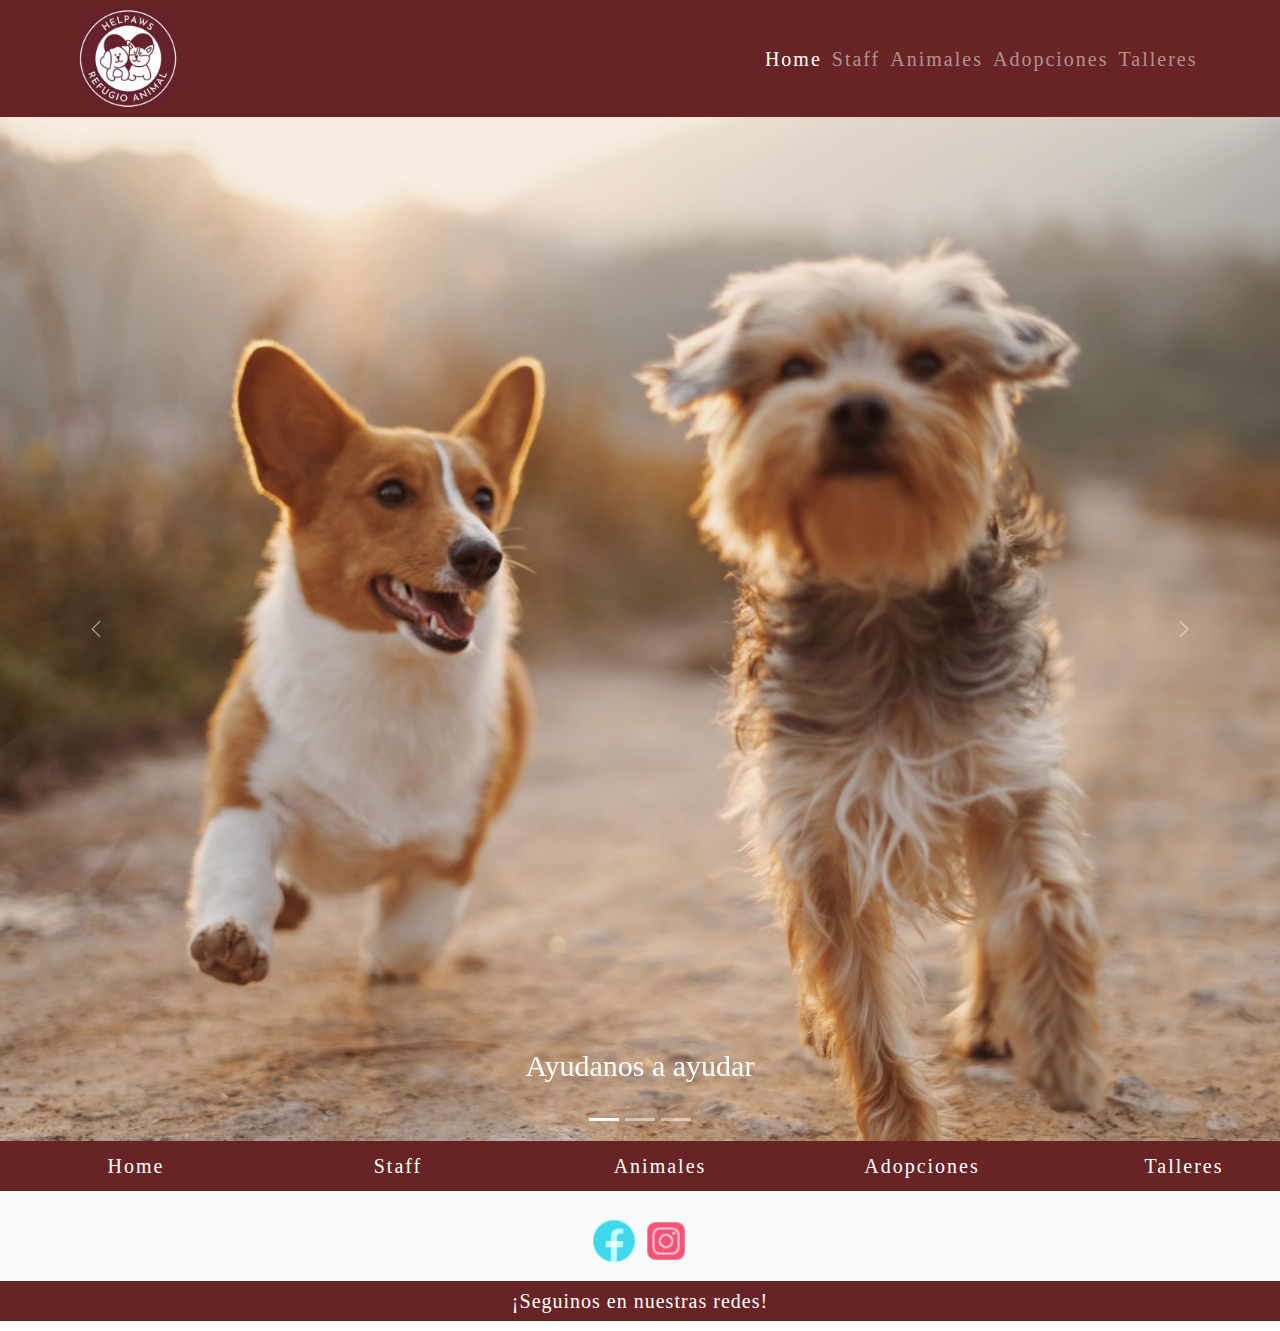
<file: mi_repositorio/Index.html>
<!DOCTYPE html>
<html lang="en">

<head>
    <meta charset="UTF-8">
    <meta http-equiv="X-UA-Compatible" content="IE=edge">
    <meta name="viewport" content="width=device-width, initial-scale=1.0">
    <link rel="preconnect" href="https://fonts.googleapis.com">
    <link rel="preconnect" href="https://fonts.gstatic.com" crossorigin>
    <link href="https://fonts.googleapis.com/css2?family=Montserrat+Alternates&display=swap" rel="stylesheet">
    <link rel="stylesheet" href="https://stackpath.bootstrapcdn.com/bootstrap/4.4.1/css/bootstrap.min.css">
    <script src="https://stackpath.bootstrapcdn.com/bootstrap/4.4.1/js/bootstrap.min.js"></script>
    <script src="https://code.jquery.com/jquery-3.4.1.slim.min.js"></script>
    <script src="https://cdn.jsdelivr.net/npm/popper.js@1.16.0/dist/umd/popper.min.js"></script>
    <link href="https://cdn.jsdelivr.net/npm/bootstrap@5.1.2/dist/css/bootstrap.min.css" rel="stylesheet">
    <script src="https://cdn.jsdelivr.net/npm/bootstrap@5.1.2/dist/js/bootstrap.bundle.min.js"></script>
    <link rel="stylesheet" href="bootstrap/js/bootstrap.bundle.min.js.map">
    <link rel="stylesheet" href="bootstrap/css/bootstrap-grid.min.css.map">
    <link rel="stylesheet" href="SCSS/prueba.scss">
    <link rel="stylesheet" href="SCSS/prueba.css">
    <meta name="keywords" content="REFUGIO, ANIMALES, PERROS, GATOS, RESCATE">
    <meta name="description" content="Helpaws es un refugio que ayuda y rescata todo tipo de animales para luego darlos en adopción">
    <title>Helpaws | Refugio Animal</title>
</head>

<body>

    <!-- Navigation -->
    <nav class="navbar navbar-expand-lg navbar-dark static-top backColor">
        <div class="container">
            <a class="navbar-brand" href="Index.html">
                <img class="nav__logo" src="img/logo.jpg" alt="logo">

            </a>
            <button class="navbar-toggler" type="button" data-bs-toggle="collapse" data-bs-target="#navbarSupportedContent" aria-controls="navbarSupportedContent" aria-expanded="false" aria-label="Toggle navigation">
                <span class="navbar-toggler-icon"></span>
            </button>
            <div class="collapse navbar-collapse" id="navbarSupportedContent">
                <ul class="navbar-nav ms-auto">
                    <li class="nav-item">
                        <a class="nav-link active nav__text" aria-current="page" href="Index.html">Home</a>
                    </li>
                    <li class="nav-item">
                        <a class="nav-link nav__text" href="Staff.html">Staff</a>
                    </li>
                    <li class="nav-item">
                        <a class="nav-link nav__text" href="Animales.html">Animales</a>
                    </li>
                    <li class="nav-item">
                        <a class="nav-link nav__text" href="Adopciones.html">Adopciones</a>
                    </li>
                    <li class="nav-item">
                        <a class="nav-link nav__text" href="Talleres.html">Talleres</a>
                    </li>
                </ul>
            </div>
        </div>
    </nav>
    <!-- Carousel -->

    <div id="demo" class="carousel slide" data-bs-ride="carousel">

        <!-- Indicators/dots -->
        <div class="carousel-indicators">
            <button type="button" data-bs-target="#demo" data-bs-slide-to="0" class="active"></button>
            <button type="button" data-bs-target="#demo" data-bs-slide-to="1"></button>
            <button type="button" data-bs-target="#demo" data-bs-slide-to="2"></button>
        </div>

        <!-- The slideshow/carousel -->
        <div class="carousel-inner">
            <div class="carousel-item active">
                <img src="img/pets3.jpg" alt="Dos cachorros jugando" class="d-block w-100">
                <div class="carousel-caption">
                    <h1 class="div__text__carousel">Ayudanos a ayudar</h1>

                </div>
            </div>
            <div class="carousel-item ">
                <img src="img/pets2.jpg " alt="Dos perros colores blanco y negro" class="d-block w-100 ">
                <div class="carousel-caption">
                    <p class="div__text__carousel__paragraph">Adoptá y cambiá la vida de un animal</p>
                </div>
            </div>
            <div class="carousel-item ">
                <img src="img/pets1.jpg " alt="Perros de distinas razas" class="d-block w-100 ">
                <div class="carousel-caption ">
                    <p class="div__text__carousel__paragraph">¡Hacelos parte de tu familia!</p>
                </div>
            </div>
        </div>

        <!-- Left and right controls/icons -->
        <button class="carousel-control-prev" type="button" data-bs-target="#demo" data-bs-slide="prev">
      <span class="carousel-control-prev-icon"></span>
    </button>
        <button class="carousel-control-next" type="button" data-bs-target="#demo" data-bs-slide="next">
      <span class="carousel-control-next-icon"></span>
    </button>
    </div>

    <footer class="bg-light text-center">
        <nav>
            <ul class="grid__siteMap">
                <li>
                    <a class="nav__text__sitemap" aria-current="page" href="Index.html">Home</a>
                </li>
                <li>
                    <a class="nav__text__sitemap" href="Staff.html">Staff</a>
                </li>
                <li>
                    <a class="nav__text__sitemap" href="Animales.html">Animales</a>
                </li>
                <li>
                    <a class="nav__text__sitemap" href="Adopciones.html">Adopciones</a>
                </li>
                <li>
                    <a class="nav__text__sitemap" href="Talleres.html">Talleres</a>
                </li>
            </ul>
        </nav>
        <!-- Grid container -->
        <div class="container p-4 pb-0 footer__container">
            <!----Social media -->
            <section class="mb-4">
                <a href=" "><img class="facebook-icon" src="img/facebook.png" alt="facebook"></a>

                <a href=" "><img class="instagram-icon" src="img/instagram.png" alt="instagram"></a>
            </section>
        </div>
        <p class="text-center p-3 footer__text">
            ¡Seguinos en nuestras redes!
        </p>
    </footer>
</body>

</html>
</file>
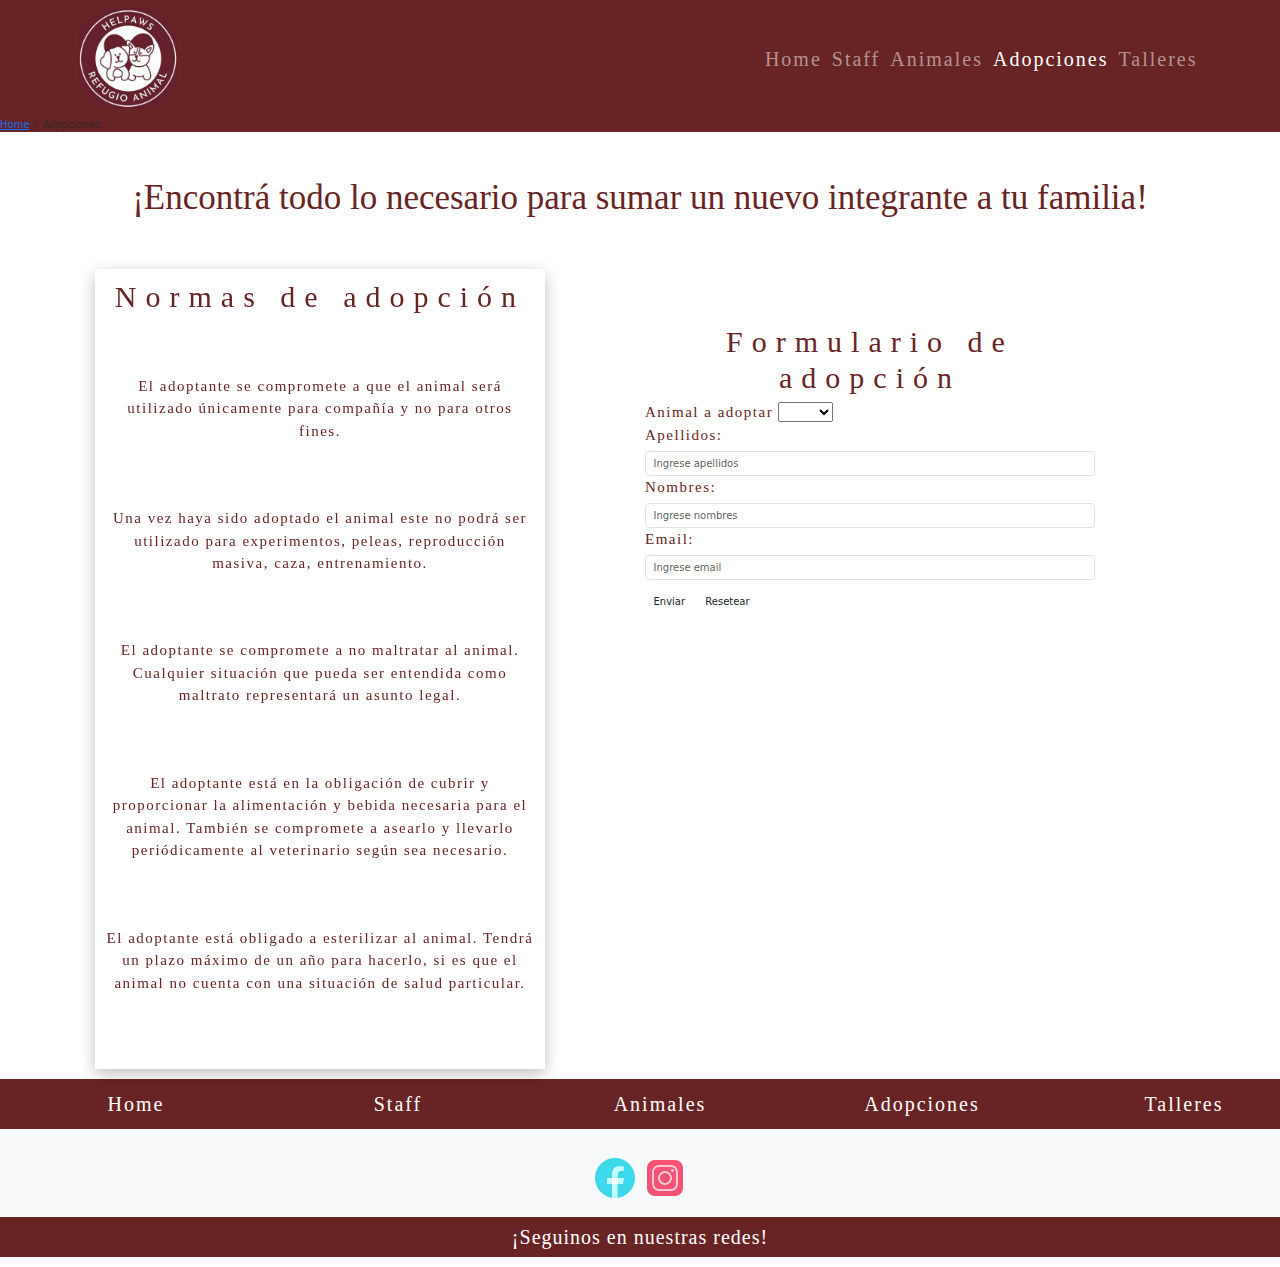
<file: mi_repositorio/Adopciones.html>
<!DOCTYPE html>
<html lang="en">

<head>
    <meta charset="UTF-8">
    <meta http-equiv="X-UA-Compatible" content="IE=edge">
    <meta name="viewport" content="width=device-width, initial-scale=1.0">
    <link rel="preconnect" href="https://fonts.googleapis.com">
    <link rel="preconnect" href="https://fonts.gstatic.com" crossorigin>
    <link href="https://fonts.googleapis.com/css2?family=Montserrat+Alternates&display=swap" rel="stylesheet">
    <link rel="stylesheet" href="https://stackpath.bootstrapcdn.com/bootstrap/4.4.1/css/bootstrap.min.css">
    <script src="https://stackpath.bootstrapcdn.com/bootstrap/4.4.1/js/bootstrap.min.js"></script>
    <script src="https://code.jquery.com/jquery-3.4.1.slim.min.js"></script>
    <script src="https://cdn.jsdelivr.net/npm/popper.js@1.16.0/dist/umd/popper.min.js"></script>
    <link href="https://cdn.jsdelivr.net/npm/bootstrap@5.1.2/dist/css/bootstrap.min.css" rel="stylesheet">
    <script src="https://cdn.jsdelivr.net/npm/bootstrap@5.1.2/dist/js/bootstrap.bundle.min.js"></script>
    <link rel="stylesheet" href="bootstrap/js/bootstrap.bundle.min.js.map">
    <link rel="stylesheet" href="bootstrap/css/bootstrap-grid.min.css.map">
    <link rel="stylesheet" href="SCSS/prueba.scss">
    <link rel="stylesheet" href="SCSS/prueba.css">
    <link rel="stylesheet" href="SCSS/gridsMobileFirst.scss">
    <link rel="stylesheet" href="SCSS/gridsMobileFirst.css">
    <meta name="keywords" content="ANIMALES, ADOPCIÓN, FORMULARIOS, NORMAS, CASTRACIÓN, ALIMENTACIÓN, HOGAR">
    <meta name="description" content="Todo los documentos e información necesaria para adoptar a alguno de nuestros animales de Helpaws">
    <title>Adopciones | Helpaws</title>
</head>

<body>
    <!-- Navigation -->
    <nav class="navbar navbar-expand-lg navbar-dark static-top backColor">
        <div class="container">
            <a class="navbar-brand" href="Index.html">
                <img class="nav__logo" src="img/logo.jpg" alt="logo">
            </a>
            <button class="navbar-toggler" type="button" data-bs-toggle="collapse" data-bs-target="#navbarSupportedContent" aria-controls="navbarSupportedContent" aria-expanded="false" aria-label="Toggle navigation">
                <span class="navbar-toggler-icon"></span>
            </button>
            <div class="collapse navbar-collapse" id="navbarSupportedContent">
                <ul class="navbar-nav ms-auto">
                    <li class="nav-item">
                        <a class="nav-link nav__text" href="Index.html">Home</a>
                    </li>
                    <li class="nav-item">
                        <a class="nav-link nav__text" href="Staff.html">Staff</a>
                    </li>
                    <li class="nav-item">
                        <a class="nav-link nav__text" href="Animales.html">Animales</a>
                    </li>
                    <li class="nav-item">
                        <a class="nav-link active nav__text" aria-current="page" href="Adopciones.html">Adopciones</a>
                    </li>
                    <li class="nav-item">
                        <a class="nav-link nav__text" href="Talleres.html">Talleres</a>
                    </li>
                </ul>
            </div>
        </div>
    </nav>
    <nav aria-label="breadcrumb">
        <ol class="breadcrumb">
            <li class="breadcrumb-item"><a href="Index.html">Home</a></li>
            <li class="breadcrumb-item active" aria-current="page">Adopciones</li>
        </ol>
    </nav>
    <h1>¡Encontrá todo lo necesario para sumar un nuevo integrante a tu familia!</h1>
    <main class="grid__adopcion">
        <div class="main__adopcion grid__adopcion__one">
            <h3 class="main__title">Normas de adopción</h3>
            <p class="main__text">El adoptante se compromete a que el animal será utilizado únicamente para compañía y no para otros fines. </p>
            <p class="main__text">Una vez haya sido adoptado el animal este no podrá ser utilizado para experimentos, peleas, reproducción masiva, caza, entrenamiento.</p>
            <p class="main__text"> El adoptante se compromete a no maltratar al animal. Cualquier situación que pueda ser entendida como maltrato representará un asunto legal.</p>
            <p class="main__text">El adoptante está en la obligación de cubrir y proporcionar la alimentación y bebida necesaria para el animal. También se compromete a asearlo y llevarlo periódicamente al veterinario según sea necesario. </p>
            <p class="main__text">El adoptante está obligado a esterilizar al animal. Tendrá un plazo máximo de un año para hacerlo, si es que el animal no cuenta con una situación de salud particular.</p>

        </div>
        <div class="form grid__adopcion__two">
            <h2 class="form__title">Formulario de adopción</h2>
            <form action="# ">
                <div class="form-group">
                    <div class="form__subtitle">Animal a adoptar
                        <select name="Animales ">
                            <option id="Elegir Animal" hidden></option>
                            <option id="Perro ">Perro</option>
                            <option id="Gato ">Gato</option>
                            <option id="Otro ">Otro</option>
                    </select>
                    </div>

                    <label class="form__subtitle" for="apellido ">Apellidos:</label>
                    <input type="apellido " class="form-control " id="apellido " placeholder="Ingrese apellidos " name="apellido ">
                    <label class="form__subtitle" for="nombre ">Nombres:</label>
                    <input type="nombre " class="form-control " id="nombre " placeholder="Ingrese nombres " name="nombre ">
                    <label class="form__subtitle" for="email ">Email:</label>
                    <input type="email " class="form-control " id="email " placeholder="Ingrese email " name="email ">
                </div>
                <button type="submit " class="btn btn-default ">
                        Enviar
                   </button>
                <button type="resett " class="btn btn-default ">
                    Resetear
               </button>
            </form>
        </div>
    </main>
    <footer class="bg-light text-center ">
        <nav>
            <ul class="grid__siteMap">
                <li>
                    <a class="nav__text__sitemap" aria-current="page" href="Index.html">Home</a>
                </li>
                <li>
                    <a class="nav__text__sitemap" href="Staff.html">Staff</a>
                </li>
                <li>
                    <a class="nav__text__sitemap" href="Animales.html">Animales</a>
                </li>
                <li>
                    <a class="nav__text__sitemap" href="Adopciones.html">Adopciones</a>
                </li>
                <li>
                    <a class="nav__text__sitemap" href="Talleres.html">Talleres</a>
                </li>
            </ul>
        </nav>
        <!-- Grid container -->
        <div class="container p-4 pb-0 footer__container ">
            <!----Social media -->
            <section class="mb-4 footer__img ">
                <a href=" "><img src="img/facebook.png " alt="facebook"></a>

                <a href=" "><img src="img/instagram.png " alt="instagram"></a>
            </section>
        </div>
        <p class="text-center p-3 footer__text ">
            ¡Seguinos en nuestras redes!
        </p>
    </footer>

</body>

</html>
</file>
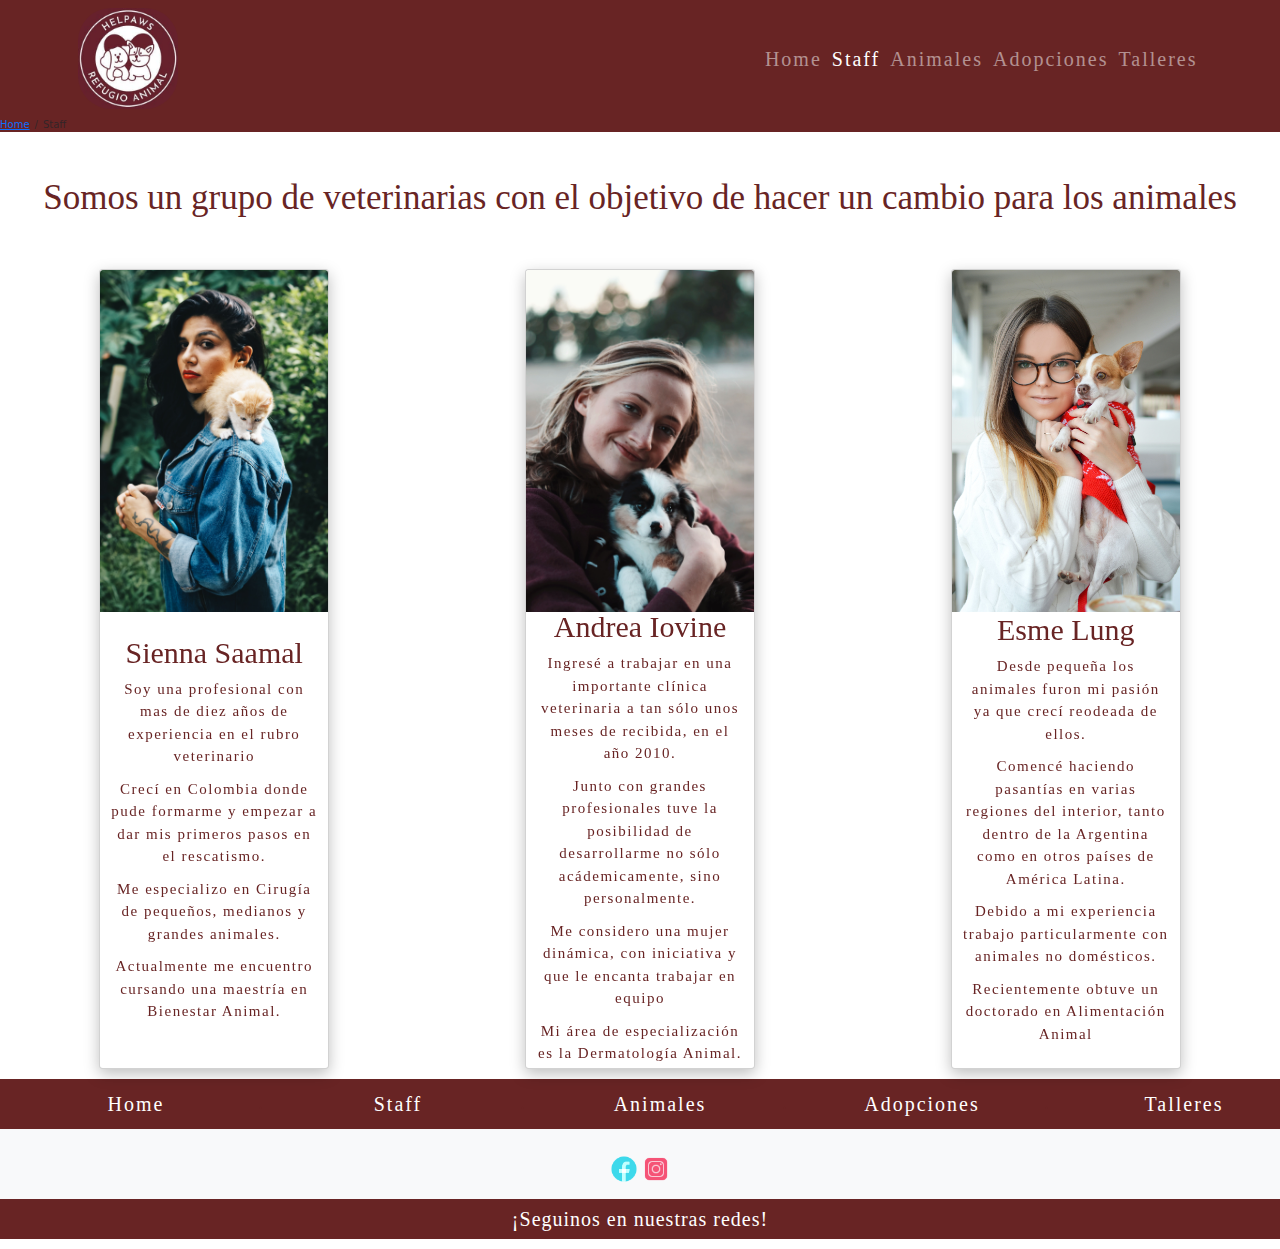
<file: mi_repositorio/Staff.html>
<!DOCTYPE html>
<html lang="en">

<head>
    <meta charset="UTF-8">
    <meta http-equiv="X-UA-Compatible" content="IE=edge">
    <meta name="viewport" content="width=device-width, initial-scale=1.0">
    <link rel="preconnect" href="https://fonts.googleapis.com">
    <link rel="preconnect" href="https://fonts.gstatic.com" crossorigin>
    <link href="https://fonts.googleapis.com/css2?family=Montserrat+Alternates&display=swap" rel="stylesheet">
    <link rel="stylesheet" href="https://stackpath.bootstrapcdn.com/bootstrap/4.4.1/css/bootstrap.min.css">
    <script src="https://stackpath.bootstrapcdn.com/bootstrap/4.4.1/js/bootstrap.min.js"></script>
    <script src="https://code.jquery.com/jquery-3.4.1.slim.min.js"></script>
    <script src="https://cdn.jsdelivr.net/npm/popper.js@1.16.0/dist/umd/popper.min.js"></script>
    <link href="https://cdn.jsdelivr.net/npm/bootstrap@5.1.2/dist/css/bootstrap.min.css" rel="stylesheet">
    <script src="https://cdn.jsdelivr.net/npm/bootstrap@5.1.2/dist/js/bootstrap.bundle.min.js"></script>
    <link rel="stylesheet" href="bootstrap/js/bootstrap.bundle.min.js.map">
    <link rel="stylesheet" href="bootstrap/css/bootstrap-grid.min.css.map">
    <link rel="stylesheet" href="SCSS/prueba.scss">
    <link rel="stylesheet" href="SCSS/prueba.css">
    <link rel="stylesheet" href="SCSS/gridsMobileFirst.scss">
    <link rel="stylesheet" href="SCSS/gridsMobileFirst.css">
    <meta name="keywords" content="VETERINARIOS, REFUGIO, ANIMALES, STAFF">
    <meta name="description" content="Organizadoras y fundadoras del refugio animal Helpaws">
    <title>Staff | Helpaws</title>
</head>

<body>
    <!-- Navigation -->
    <nav class="navbar navbar-expand-lg navbar-dark static-top">
        <div class="container">
            <a class="navbar-brand" href="Index.html">
                <img class="nav__logo" src="img/logo.jpg" alt="logo">
            </a>
            <button class="navbar-toggler" type="button" data-bs-toggle="collapse" data-bs-target="#navbarSupportedContent" aria-controls="navbarSupportedContent" aria-expanded="false" aria-label="Toggle navigation">
          <span class="navbar-toggler-icon"></span>
        </button>
            <div class="collapse navbar-collapse" id="navbarSupportedContent">
                <ul class="navbar-nav ms-auto">
                    <li class="nav-item">
                        <a class="nav-link nav__text" href="Index.html">Home</a>
                    </li>
                    <li class="nav-item">
                        <a class="nav-link active nav__text" aria-current="page" href="Staff.html">Staff</a>
                    </li>
                    <li class="nav-item">
                        <a class="nav-link nav__text" href="Animales.html">Animales</a>
                    </li>
                    <li class="nav-item">
                        <a class="nav-link nav__text" href="Adopciones.html">Adopciones</a>
                    </li>
                    <li class="nav-item">
                        <a class="nav-link nav__text" href="Talleres.html">Talleres</a>
                    </li>
                </ul>
            </div>
        </div>
    </nav>
    <nav aria-label="breadcrumb">
        <ol class="breadcrumb">
            <li class="breadcrumb-item"><a href="Index.html">Home</a></li>
            <li class="breadcrumb-item active" aria-current="page">Staff</li>
        </ol>
    </nav>
    <h1>Somos un grupo de veterinarias con el objetivo de hacer un cambio para los animales</h1>
    <section class="grid">
        <div class="card grid__one">
            <img class="card-img-top" src="img/people.jpg" alt="Mujer con un gato">
            <div class="card-body">
                <h4 class="div__title">Sienna Saamal</h4>
                <p class="div__text">Soy una profesional con mas de diez años de experiencia en el rubro veterinario</p>
                <p class="div__text">Crecí en Colombia donde pude formarme y empezar a dar mis primeros pasos en el rescatismo.</p>
                <p class="div__text">Me especializo en Cirugía de pequeños, medianos y grandes animales.</p>
                <p class="div__text">Actualmente me encuentro cursando una maestría en Bienestar Animal.</p>
            </div>
        </div>
        <div class="card grid__two">
            <img class="card-img-top" src="img/people1.jpg" alt="Mujer con un cachorro">
            <div class="card-body">
                <h4 class="div__title">Andrea Iovine</h4>
                <p class="div__text">Ingresé a trabajar en una importante clínica veterinaria a tan sólo unos meses de recibida, en el año 2010.</p>
                <p class="div__text">Junto con grandes profesionales tuve la posibilidad de desarrollarme no sólo acádemicamente, sino personalmente.</p>
                <p class="div__text">Me considero una mujer dinámica, con iniciativa y que le encanta trabajar en equipo</p>
                <p class="div__text">Mi área de especialización es la Dermatología Animal.</p>
            </div>
        </div>
        <div class="card grid__three">
            <img class="card-img-top" src="img/people2.jpg" alt="Mujer con un perro">
            <div class="card-body">
                <h4 class="div__title">Esme Lung</h4>
                <p class="div__text">Desde pequeña los animales furon mi pasión ya que crecí reodeada de ellos.</p>
                <p class="div__text">Comencé haciendo pasantías en varias regiones del interior, tanto dentro de la Argentina como en otros países de América Latina.</p>
                <p class="div__text">Debido a mi experiencia trabajo particularmente con animales no domésticos.</p>
                <p class="div__text">Recientemente obtuve un doctorado en Alimentación Animal</p>
            </div>
        </div>
        </div>
    </section>
    <footer class="bg-light text-center">
        <nav>
            <ul class="grid__siteMap">
                <li>
                    <a class="nav__text__sitemap" aria-current="page" href="Index.html">Home</a>
                </li>
                <li>
                    <a class="nav__text__sitemap" href="Staff.html">Staff</a>
                </li>
                <li>
                    <a class="nav__text__sitemap" href="Animales.html">Animales</a>
                </li>
                <li>
                    <a class="nav__text__sitemap" href="Adopciones.html">Adopciones</a>
                </li>
                <li>
                    <a class="nav__text__sitemap" href="Talleres.html">Talleres</a>
                </li>
            </ul>
        </nav>
        <!-- Grid container -->
        <div class="container p-4 pb-0 footer__container">
            <!----Social media -->
            <section class="mb-4 footer__img">
                <a href=" "><img height="30 " width="30 " src="img/facebook.png" alt="facebook"></a>

                <a href=" "><img height="30 " width="30 " src="img/instagram.png" alt="instagram"></a>
            </section>
        </div>
        <p class="text-center p-3 footer__text">
            ¡Seguinos en nuestras redes!
        </p>
    </footer>
    </div>
</body>

</html>
</file>
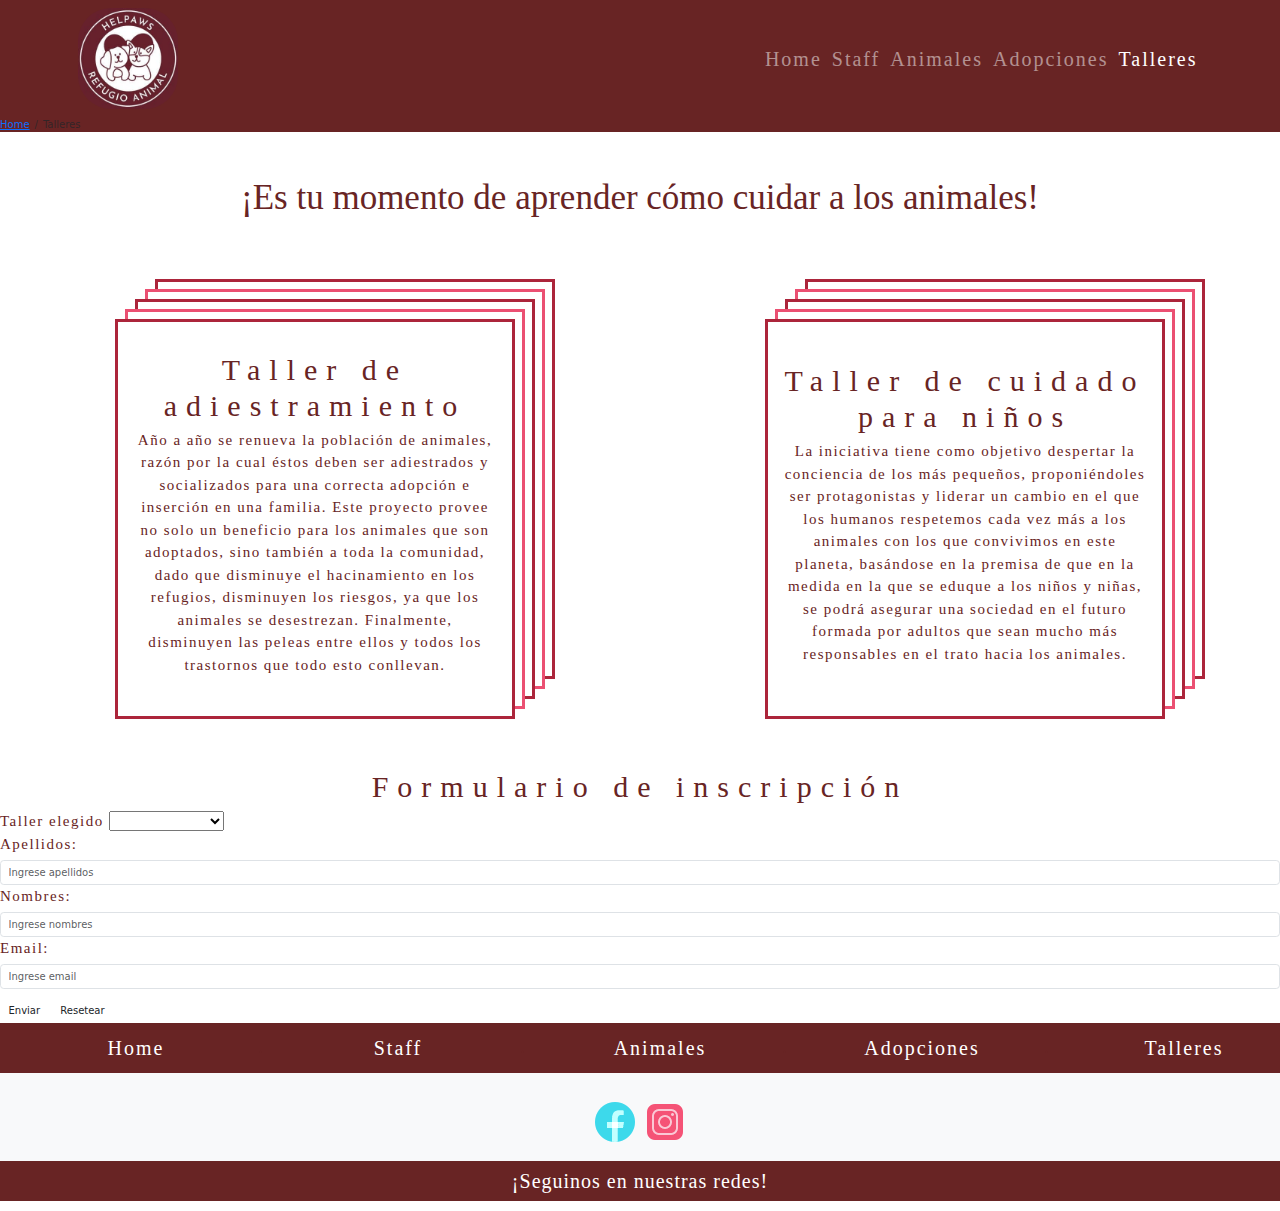
<file: mi_repositorio/Talleres.html>
<!DOCTYPE html>
<html lang="en">

<head>
    <meta charset="UTF-8">
    <meta http-equiv="X-UA-Compatible" content="IE=edge">
    <meta name="viewport" content="width=device-width, initial-scale=1.0">
    <link rel="preconnect" href="https://fonts.googleapis.com">
    <link rel="preconnect" href="https://fonts.gstatic.com" crossorigin>
    <link href="https://fonts.googleapis.com/css2?family=Montserrat+Alternates&display=swap" rel="stylesheet">
    <link rel="stylesheet" href="https://stackpath.bootstrapcdn.com/bootstrap/4.4.1/css/bootstrap.min.css">
    <script src="https://stackpath.bootstrapcdn.com/bootstrap/4.4.1/js/bootstrap.min.js"></script>
    <script src="https://code.jquery.com/jquery-3.4.1.slim.min.js"></script>
    <script src="https://cdn.jsdelivr.net/npm/popper.js@1.16.0/dist/umd/popper.min.js"></script>
    <link href="https://cdn.jsdelivr.net/npm/bootstrap@5.1.2/dist/css/bootstrap.min.css" rel="stylesheet">
    <script src="https://cdn.jsdelivr.net/npm/bootstrap@5.1.2/dist/js/bootstrap.bundle.min.js"></script>
    <link rel="stylesheet" href="bootstrap/js/bootstrap.bundle.min.js.map">
    <link rel="stylesheet" href="bootstrap/css/bootstrap-grid.min.css.map">
    <link rel="stylesheet" href="SCSS/prueba.scss">
    <link rel="stylesheet" href="SCSS/prueba.css">
    <link rel="stylesheet" href="SCSS/gridsMobileFirst.scss">
    <link rel="stylesheet" href="SCSS/gridsMobileFirst.css">
    <meta name="keywords" content="TALLERES, ALIMENTACIÓN, ADIESTRAMIENTO, ANIMLAES, REFUGIO">
    <meta name="description" content="Información pertinente a todos los talleres dictados por las profesionales de Helpaws y las formas de acceder a ellos.">
    <title>Talleres | Helpaws</title>
</head>

<body>
    <!-- Navigation -->
    <nav class="navbar navbar-expand-lg navbar-dark static-top backColor">
        <div class="container">
            <a class="navbar-brand" href="Index.html">
                <img class="nav__logo" src="img/logo.jpg" alt="logo">
            </a>
            <button class="navbar-toggler" type="button" data-bs-toggle="collapse" data-bs-target="#navbarSupportedContent" aria-controls="navbarSupportedContent" aria-expanded="false" aria-label="Toggle navigation">
                <span class="navbar-toggler-icon"></span>
            </button>
            <div class="collapse navbar-collapse" id="navbarSupportedContent">
                <ul class="navbar-nav ms-auto">
                    <li class="nav-item">
                        <a class="nav-link nav__text" href="Index.html">Home</a>
                    </li>
                    <li class="nav-item">
                        <a class="nav-link nav__text" href="Staff.html">Staff</a>
                    </li>
                    <li class="nav-item">
                        <a class="nav-link nav__text" href="Animales.html">Animales</a>
                    </li>
                    <li class="nav-item">
                        <a class="nav-link  nav__text" href="Adopciones.html">Adopciones</a>
                    </li>
                    <li class="nav-item">
                        <a class="nav-link active nav__text" aria-current="page" href="Talleres.html">Talleres</a>
                    </li>
                </ul>
            </div>
        </div>
    </nav>
    <nav aria-label="breadcrumb">
        <ol class="breadcrumb">
            <li class="breadcrumb-item"><a href="Index.html">Home</a></li>
            <li class="breadcrumb-item active" aria-current="page">Talleres</li>
        </ol>
    </nav>
    <h1>¡Es tu momento de aprender cómo cuidar a los animales!</h1>
    <main class="grid__talleres">
        <div class="cardTaller grid__talleres__one">
            <h2 class="cardTaller__title">
                Taller de adiestramiento
            </h2>
            <p class="cardTaller__subtitle">Año a año se renueva la población de animales, razón por la cual éstos deben ser adiestrados y socializados para una correcta adopción e inserción en una familia. Este proyecto provee no solo un beneficio para los animales que son adoptados,
                sino también a toda la comunidad, dado que disminuye el hacinamiento en los refugios, disminuyen los riesgos, ya que los animales se desestrezan. Finalmente, disminuyen las peleas entre ellos y todos los trastornos que todo esto conllevan.
            </p>
        </div>
        <div class="cardTaller grid__talleres__two">
            <h2 class="cardTaller__title">
                Taller de cuidado para niños
            </h2>
            <p class="cardTaller__subtitle">La iniciativa tiene como objetivo despertar la conciencia de los más pequeños, proponiéndoles ser protagonistas y liderar un cambio en el que los humanos respetemos cada vez más a los animales con los que convivimos en este planeta, basándose
                en la premisa de que en la medida en la que se eduque a los niños y niñas, se podrá asegurar una sociedad en el futuro formada por adultos que sean mucho más responsables en el trato hacia los animales.

            </p>
        </div>
    </main>
    <section>
        <div class="form grid__adopcion__two">
            <h2 class="form__title">Formulario de inscripción</h2>
            <form action=" gracias_contacto.php " method="POST " enctype="application/x-www-form-urlencoded ">
                <div class="form-group">
                    <div class="form__subtitle">Taller elegido
                        <select name="Talleres">
                        <option  hidden></option>
                        <option >Adiestramiento</option>
                        <option >Alimentación</option>      
                </select>
                    </div>
                    <label class="form__subtitle" for="apellido ">Apellidos:</label>
                    <input type="apellido " class="form-control " id="apellido " placeholder="Ingrese apellidos " name="apellido ">
                    <label class="form__subtitle" for="nombre ">Nombres:</label>
                    <input type="nombre " class="form-control " id="nombre " placeholder="Ingrese nombres " name="nombre ">
                    <label class="form__subtitle" for="email ">Email:</label>
                    <input type="email " class="form-control " id="email " placeholder="Ingrese email " name="email ">
                </div>
                <button type="submit " class="btn btn-default ">
                    Enviar
               </button>
                <button type="resett " class="btn btn-default ">
                Resetear
           </button>
            </form>
        </div>
    </section>

    <footer class="bg-light text-center ">
        <nav>
            <ul class="grid__siteMap">
                <li>
                    <a class="nav__text__sitemap" aria-current="page" href="Index.html">Home</a>
                </li>
                <li>
                    <a class="nav__text__sitemap" href="Staff.html">Staff</a>
                </li>
                <li>
                    <a class="nav__text__sitemap" href="Animales.html">Animales</a>
                </li>
                <li>
                    <a class="nav__text__sitemap" href="Adopciones.html">Adopciones</a>
                </li>
                <li>
                    <a class="nav__text__sitemap" href="Talleres.html">Talleres</a>
                </li>
            </ul>
        </nav>
        <!-- Grid container -->
        <div class="container p-4 pb-0 footer__container ">
            <!----Social media -->
            <section class="mb-4 footer__img ">
                <a href=" "><img src="img/facebook.png " alt="facebook"></a>

                <a href=" "><img src="img/instagram.png " alt="instagram"></a>
            </section>
        </div>
        <p class="text-center p-3 footer__text ">
            ¡Seguinos en nuestras redes!
        </p>
    </footer>
</body>

</html>
</file>
<file: mi_repositorio/SCSS/prueba.css>
* {
  Margin: 0;
  padding: 0;
  -webkit-box-sizing: border-box;
          box-sizing: border-box;
}

html {
  font-size: 62.5%;
}

h1 {
  color: #682424;
  font-family: Montserrat;
  font-weight: 400;
  font-size: 3.5rem;
  text-align: center;
  padding-top: 1em;
  padding-bottom: 1em;
}

nav {
  background-color: #682424;
}

nav .nav__logo {
  width: 8em;
  border-radius: 2.66667em;
}

nav .nav__text {
  text-decoration: none;
  letter-spacing: 0.2rem;
  font-family: Montserrat;
  font-weight: 400;
  font-size: 2em;
}

nav .nav__text__sitemap {
  color: white;
  text-decoration: none;
  letter-spacing: 0.2rem;
  font-family: Montserrat;
  font-weight: 400;
  font-size: 2em;
}

div .div__title {
  color: #682424;
  line-height: 1rem;
  font-family: Montserrat;
  font-weight: 400;
  font-size: 3em;
  text-align: center;
  padding-bottom: 0.5em;
}

div .div__text {
  color: #682424;
  font-family: Montserrat;
  font-weight: 400;
  font-size: 1.5em;
  letter-spacing: 0.1em;
  text-align: center;
}

div .div__text__carousel {
  color: white;
  font-family: Montserrat;
  font-weight: 400;
  font-size: 3rem;
  line-height: 3rem;
}

div .div__text__carousel__paragraph {
  color: white;
  line-height: 2rem;
  font-family: Montserrat;
  font-weight: 400;
  font-size: 2rem;
}

.instagram-icon {
  height: 5em;
  width: 5em;
}

.facebook-icon {
  height: 5em;
  width: 5em;
}

footer {
  font-family: Montserrat;
  font-weight: 400;
  color: #682424;
}

footer .footer__container {
  padding: 1em;
}

footer .footer__text {
  background-color: #682424;
  color: white;
  letter-spacing: 0.1rem;
  line-height: 2rem;
  font-size: 2rem;
}

.grid {
  display: -ms-grid;
  display: grid;
      grid-template-areas: 'div div div';
  -ms-grid-columns: 33% 33% 33%;
      grid-template-columns: 33% 33% 33%;
  -ms-grid-rows: 100%;
      grid-template-rows: 100%;
  grid-column-gap: 1rem;
  padding: 1rem;
}

.grid .grid__one {
  display: -ms-grid;
  display: grid;
  -ms-grid-column: 1;
  grid-column: 1/1;
  width: 330px;
  height: 80em;
  max-width: 330px;
  background: white;
  position: relative;
  top: 50%;
  left: 50%;
  overflow: hidden;
  -webkit-box-shadow: 0 5px 15px 0 rgba(0, 0, 0, 0.25);
          box-shadow: 0 5px 15px 0 rgba(0, 0, 0, 0.25);
  -webkit-transform: translate3d(-50%, -50%, 0);
          transform: translate3d(-50%, -50%, 0);
}

.grid .grid__two {
  display: -ms-grid;
  display: grid;
  -ms-grid-column: 2;
  grid-column: 2/2;
  width: 330px;
  height: 80em;
  max-width: 330px;
  background: white;
  position: relative;
  top: 50%;
  left: 50%;
  overflow: hidden;
  -webkit-box-shadow: 0 5px 15px 0 rgba(0, 0, 0, 0.25);
          box-shadow: 0 5px 15px 0 rgba(0, 0, 0, 0.25);
  -webkit-transform: translate3d(-50%, -50%, 0);
          transform: translate3d(-50%, -50%, 0);
}

.grid .grid__three {
  display: -ms-grid;
  display: grid;
  -ms-grid-column: 3;
  grid-column: 3/3;
  width: 330px;
  height: 80em;
  max-width: 330px;
  background: white;
  position: relative;
  top: 50%;
  left: 50%;
  overflow: hidden;
  -webkit-box-shadow: 0 5px 15px 0 rgba(0, 0, 0, 0.25);
          box-shadow: 0 5px 15px 0 rgba(0, 0, 0, 0.25);
  -webkit-transform: translate3d(-50%, -50%, 0);
          transform: translate3d(-50%, -50%, 0);
}

.gallery {
  display: -webkit-box;
  display: -ms-flexbox;
  display: flex;
  padding: 1rem;
  -webkit-transition: .1s;
  transition: .1s;
}

.gallery:hover .gallery__image {
  -webkit-filter: grayscale(1);
          filter: grayscale(1);
}

.gallery__column {
  display: -webkit-box;
  display: -ms-flexbox;
  display: flex;
  -webkit-box-orient: vertical;
  -webkit-box-direction: normal;
      -ms-flex-direction: column;
          flex-direction: column;
  width: 25%;
}

.gallery__thumb {
  position: relative;
}

.gallery__caption {
  text-align: center;
  bottom: 0;
  left: 0;
  padding: 1rem;
  width: 100%;
  font-family: Montserrat;
  font-weight: 400;
  font-size: 3rem;
  color: #682424;
}

.animal-1 {
  display: block;
  width: 100%;
  height: 50em;
  -webkit-transition: .1s;
  transition: .1s;
}

.animal-1:hover {
  -webkit-transform: scale(1.1);
          transform: scale(1.1);
}

.animal-2 {
  display: block;
  width: 100%;
  height: 50em;
  -webkit-transition: .1s;
  transition: .1s;
}

.animal-2:hover {
  -webkit-transform: scale(1.1);
          transform: scale(1.1);
}

.animal-3 {
  display: block;
  width: 100%;
  height: 50em;
  -webkit-transition: .1s;
  transition: .1s;
}

.animal-3:hover {
  -webkit-transform: scale(1.1);
          transform: scale(1.1);
}

.animal-4 {
  display: block;
  width: 100%;
  height: 50em;
  -webkit-transition: .1s;
  transition: .1s;
}

.animal-4:hover {
  -webkit-transform: scale(1.1);
          transform: scale(1.1);
}

.animal-5 {
  display: block;
  width: 100%;
  height: 50em;
  -webkit-transition: .1s;
  transition: .1s;
}

.animal-5:hover {
  -webkit-transform: scale(1.1);
          transform: scale(1.1);
}

.animal-6 {
  display: block;
  width: 100%;
  height: 50em;
  -webkit-transition: .1s;
  transition: .1s;
}

.animal-6:hover {
  -webkit-transform: scale(1.1);
          transform: scale(1.1);
}

.animal-7 {
  display: block;
  width: 100%;
  height: 50em;
  -webkit-transition: .1s;
  transition: .1s;
}

.animal-7:hover {
  -webkit-transform: scale(1.1);
          transform: scale(1.1);
}

.animal-8 {
  display: block;
  width: 100%;
  height: 50em;
  -webkit-transition: .1s;
  transition: .1s;
}

.animal-8:hover {
  -webkit-transform: scale(1.1);
          transform: scale(1.1);
}

.animal-9 {
  display: block;
  width: 100%;
  height: 50em;
  -webkit-transition: .1s;
  transition: .1s;
}

.animal-9:hover {
  -webkit-transform: scale(1.1);
          transform: scale(1.1);
}

.animal-10 {
  display: block;
  width: 100%;
  height: 50em;
  -webkit-transition: .1s;
  transition: .1s;
}

.animal-10:hover {
  -webkit-transform: scale(1.1);
          transform: scale(1.1);
}

.animal-11 {
  display: block;
  width: 100%;
  height: 50em;
  -webkit-transition: .1s;
  transition: .1s;
}

.animal-11:hover {
  -webkit-transform: scale(1.1);
          transform: scale(1.1);
}

.animal-12 {
  display: block;
  width: 100%;
  height: 50em;
  -webkit-transition: .1s;
  transition: .1s;
}

.animal-12:hover {
  -webkit-transform: scale(1.1);
          transform: scale(1.1);
}

main .main__adopcion {
  padding: 1rem;
}

main .main__title {
  font-family: Montserrat;
  font-weight: 400;
  color: #682424;
  letter-spacing: 0.3em;
  font-size: 3em;
  text-align: center;
}

main .main__text {
  font-family: Montserrat;
  text-align: center;
  font-weight: 400;
  color: #682424;
  letter-spacing: 0.1em;
  font-size: 1.5em;
}

.grid__adopcion {
  display: -ms-grid;
  display: grid;
      grid-template-areas: 'div div';
  -ms-grid-columns: 50% 50%;
      grid-template-columns: 50% 50%;
  -ms-grid-rows: 100%;
      grid-template-rows: 100%;
  grid-column-gap: 1rem;
  padding: 1rem;
}

.grid__adopcion .grid__adopcion__one {
  display: -ms-grid;
  display: grid;
  -ms-grid-column: 1;
  grid-column: 1/1;
  height: 40em;
  width: 60em;
  background: white;
  position: relative;
  top: 50%;
  left: 50%;
  overflow: hidden;
  -webkit-box-shadow: 0 5px 15px 0 rgba(0, 0, 0, 0.25);
          box-shadow: 0 5px 15px 0 rgba(0, 0, 0, 0.25);
  -webkit-transform: translate3d(-50%, -50%, 0);
          transform: translate3d(-50%, -50%, 0);
}

.grid__adopcion .grid__adopcion__two {
  display: -ms-grid;
  display: grid;
  -ms-grid-column: 2;
  grid-column: 2/2;
  position: relative;
  -ms-flex-line-pack: center;
      align-content: center;
  height: 40em;
  width: 60em;
}

.form .form__title {
  font-family: Montserrat;
  font-weight: 400;
  color: #682424;
  letter-spacing: 0.3em;
  font-size: 3em;
  text-align: center;
}

.form .form__subtitle {
  font-family: Montserrat;
  font-weight: 400;
  color: #682424;
  letter-spacing: 0.1em;
  font-size: 1.5em;
}

.grid__talleres {
  display: -ms-grid;
  display: grid;
      grid-template-areas: 'div div';
  -ms-grid-columns: 50% 50%;
      grid-template-columns: 50% 50%;
  -ms-grid-rows: 100%;
      grid-template-rows: 100%;
  grid-column-gap: 1rem;
  padding-top: 6em;
  justify-items: center;
}

.grid__talleres .grid__talleres__one {
  display: -ms-grid;
  display: grid;
  -ms-grid-column: 1;
  grid-column: 1/1;
  position: relative;
  -ms-flex-line-pack: center;
      align-content: center;
  height: 40em;
  width: 40em;
}

.grid__talleres .grid__talleres__two {
  display: -ms-grid;
  display: grid;
  -ms-grid-column: 2;
  grid-column: 2/2;
  position: relative;
  -ms-flex-line-pack: center;
      align-content: center;
  height: 40em;
  width: 40em;
}

.cardTaller {
  background-color: var(--background);
  display: block;
  border: 3px solid var(--primary);
  padding: 15px;
  -webkit-box-shadow: 10px -10px 0 -3px var(--background), 10px -10px var(--green), 20px -20px 0 -3px var(--background), 20px -20px var(--yellow), 30px -30px 0 -3px var(--background), 30px -30px var(--orange), 40px -40px 0 -3px var(--background), 40px -40px var(--red);
          box-shadow: 10px -10px 0 -3px var(--background), 10px -10px var(--green), 20px -20px 0 -3px var(--background), 20px -20px var(--yellow), 30px -30px 0 -3px var(--background), 30px -30px var(--orange), 40px -40px 0 -3px var(--background), 40px -40px var(--red);
  -webkit-transition: top 1s, left 1s, -webkit-box-shadow 1s;
  transition: top 1s, left 1s, -webkit-box-shadow 1s;
  transition: box-shadow 1s, top 1s, left 1s;
  transition: box-shadow 1s, top 1s, left 1s, -webkit-box-shadow 1s;
  position: relative;
  top: 0;
  left: 0;
  cursor: pointer;
}

.cardTaller .cardTaller__subtitle {
  font-family: Montserrat;
  font-weight: 400;
  color: #682424;
  letter-spacing: 0.1em;
  font-size: 1.5em;
  text-align: center;
}

.cardTaller .cardTaller__title {
  font-family: Montserrat;
  font-weight: 400;
  color: #682424;
  letter-spacing: 0.3em;
  font-size: 3em;
  text-align: center;
}

.cardTaller:hover {
  top: -40px;
  left: 40px;
  -webkit-box-shadow: 0 0 0 -3px var(--background), 0 0 0 0 var(--green), 0 0 0 -3px var(--background), 0 0 0 0 var(--yellow), 0 0 0 -3px var(--background), 0 0 0 0 var(--orange), 0 0 0 -3px var(--background), 0 0 0 0 var(--red);
          box-shadow: 0 0 0 -3px var(--background), 0 0 0 0 var(--green), 0 0 0 -3px var(--background), 0 0 0 0 var(--yellow), 0 0 0 -3px var(--background), 0 0 0 0 var(--orange), 0 0 0 -3px var(--background), 0 0 0 0 var(--red);
}

:root {
  --primary: rgb(172, 37, 59);
  --background: rgb(255, 255, 255);
  --green: rgb(235, 80, 114);
  --yellow: rgb(172, 37, 59);
  --orange: rgb(235, 80, 114);
  --red: rgb(172, 37, 59);
}

.grid__siteMap {
  display: -ms-grid;
  display: grid;
      grid-template-areas: 'li li li li li';
  -ms-grid-columns: 20% 20% 20% 20% 20%;
      grid-template-columns: 20% 20% 20% 20% 20%;
  -ms-grid-rows: 100%;
      grid-template-rows: 100%;
  grid-column-gap: 1rem;
  padding: 1rem;
}
/*# sourceMappingURL=prueba.css.map */
</file>
<file: mi_repositorio/SCSS/gridsMobileFirst.css>
@media only screen and (min-width: 320px) {
  .grid__talleres {
    display: -ms-grid;
    display: grid;
        grid-template-areas: 'div' 'div';
    -ms-grid-columns: auto;
        grid-template-columns: auto;
    -ms-grid-rows: auto;
        grid-template-rows: auto;
    grid-column-gap: 1rem;
    padding-top: 6em;
    -webkit-box-pack: center;
        -ms-flex-pack: center;
            justify-content: center;
    grid-row-gap: 5em;
  }
  .grid__talleres .grid__talleres__one {
    display: -ms-grid;
    display: grid;
    -ms-grid-column: 1;
    grid-column: 1;
    -ms-grid-row: 1;
    grid-row: 1;
    position: relative;
    -ms-flex-line-pack: center;
        align-content: center;
    height: 80rem;
    width: 20rem;
  }
  .grid__talleres .grid__talleres__two {
    display: -ms-grid;
    display: grid;
    -ms-grid-column: 1;
    grid-column: 1;
    -ms-grid-row: 2;
    grid-row: 2;
    position: relative;
    -ms-flex-line-pack: center;
        align-content: center;
    height: 80rem;
    width: 20rem;
  }
  .grid__adopcion {
    display: -ms-grid;
    display: grid;
        grid-template-areas: 'div' 'div';
    -ms-grid-columns: auto;
        grid-template-columns: auto;
    -ms-grid-rows: auto;
        grid-template-rows: auto;
    grid-column-gap: 1rem;
    padding: 1rem;
    -webkit-box-pack: center;
        -ms-flex-pack: center;
            justify-content: center;
  }
  .grid__adopcion .grid__adopcion__one {
    display: -ms-grid;
    display: grid;
    -ms-grid-column: 1;
    grid-column: 1;
    -ms-grid-row: 1;
    grid-row: 1;
    height: 80em;
    width: 25em;
    background: white;
    position: relative;
    top: 50%;
    left: 50%;
    overflow: hidden;
    -webkit-box-shadow: 0 5px 15px 0 rgba(0, 0, 0, 0.25);
            box-shadow: 0 5px 15px 0 rgba(0, 0, 0, 0.25);
    -webkit-transform: translate3d(-50%, -50%, 0);
            transform: translate3d(-50%, -50%, 0);
  }
  .grid__adopcion .grid__adopcion__two {
    display: -ms-grid;
    display: grid;
    -ms-grid-column: 1;
    grid-column: 1;
    -ms-grid-row: 2;
    grid-row: 2;
    position: relative;
    -ms-flex-line-pack: center;
        align-content: center;
    height: 40em;
    width: 25em;
  }
  .gallery {
    display: -ms-grid;
    display: grid;
    -ms-grid-columns: auto;
        grid-template-columns: auto;
    -ms-grid-rows: auto;
        grid-template-rows: auto;
    -webkit-box-pack: center;
        -ms-flex-pack: center;
            justify-content: center;
  }
  .gallery:hover .gallery__image {
    -webkit-filter: grayscale(1);
            filter: grayscale(1);
  }
  .gallery__column {
    display: -ms-grid;
    display: grid;
    -webkit-box-orient: vertical;
    -webkit-box-direction: normal;
        -ms-flex-direction: column;
            flex-direction: column;
    width: 25%;
  }
  .gallery__thumb {
    position: relative;
  }
  .gallery__caption {
    text-align: center;
    bottom: 0;
    left: 0;
    padding: 1rem;
    width: 100%;
    font-family: Montserrat;
    font-weight: 400;
    font-size: 3rem;
    color: #682424;
  }
  .animal-1 {
    display: block;
    width: 25em;
    height: 35em;
    -webkit-transition: .1s;
    transition: .1s;
  }
  .animal-1:hover {
    -webkit-transform: scale(1.1);
            transform: scale(1.1);
  }
  .animal-2 {
    display: block;
    width: 25em;
    height: 35em;
    -webkit-transition: .1s;
    transition: .1s;
  }
  .animal-2:hover {
    -webkit-transform: scale(1.1);
            transform: scale(1.1);
  }
  .animal-3 {
    display: block;
    width: 25em;
    height: 35em;
    -webkit-transition: .1s;
    transition: .1s;
  }
  .animal-3:hover {
    -webkit-transform: scale(1.1);
            transform: scale(1.1);
  }
  .animal-4 {
    display: block;
    width: 25em;
    height: 35em;
    -webkit-transition: .1s;
    transition: .1s;
  }
  .animal-4:hover {
    -webkit-transform: scale(1.1);
            transform: scale(1.1);
  }
  .animal-5 {
    display: block;
    width: 25em;
    height: 35em;
    -webkit-transition: .1s;
    transition: .1s;
  }
  .animal-5:hover {
    -webkit-transform: scale(1.1);
            transform: scale(1.1);
  }
  .animal-6 {
    display: block;
    width: 25em;
    height: 35em;
    -webkit-transition: .1s;
    transition: .1s;
  }
  .animal-6:hover {
    -webkit-transform: scale(1.1);
            transform: scale(1.1);
  }
  .animal-7 {
    display: block;
    width: 25em;
    height: 35em;
    -webkit-transition: .1s;
    transition: .1s;
  }
  .animal-7:hover {
    -webkit-transform: scale(1.1);
            transform: scale(1.1);
  }
  .animal-8 {
    display: block;
    width: 25em;
    height: 35em;
    -webkit-transition: .1s;
    transition: .1s;
  }
  .animal-8:hover {
    -webkit-transform: scale(1.1);
            transform: scale(1.1);
  }
  .animal-9 {
    display: block;
    width: 25em;
    height: 35em;
    -webkit-transition: .1s;
    transition: .1s;
  }
  .animal-9:hover {
    -webkit-transform: scale(1.1);
            transform: scale(1.1);
  }
  .animal-10 {
    display: block;
    width: 25em;
    height: 35em;
    -webkit-transition: .1s;
    transition: .1s;
  }
  .animal-10:hover {
    -webkit-transform: scale(1.1);
            transform: scale(1.1);
  }
  .animal-11 {
    display: block;
    width: 25em;
    height: 35em;
    -webkit-transition: .1s;
    transition: .1s;
  }
  .animal-11:hover {
    -webkit-transform: scale(1.1);
            transform: scale(1.1);
  }
  .animal-12 {
    display: block;
    width: 25em;
    height: 35em;
    -webkit-transition: .1s;
    transition: .1s;
  }
  .animal-12:hover {
    -webkit-transform: scale(1.1);
            transform: scale(1.1);
  }
  .grid {
    display: -ms-grid;
    display: grid;
        grid-template-areas: "div" "div" "div";
    -ms-grid-rows: auto;
        grid-template-rows: auto;
    -ms-grid-columns: auto;
        grid-template-columns: auto;
    grid-row-gap: 1rem;
    padding: 1rem;
  }
  .grid .grid__one {
    display: -ms-grid;
    display: grid;
    -ms-grid-row: 1;
    grid-row: 1;
    -ms-grid-column: 1;
    grid-column: 1;
    height: 80em;
    width: 25em;
    background: white;
    position: relative;
    top: 50%;
    left: 50%;
    overflow: hidden;
    -webkit-box-shadow: 0 5px 15px 0 rgba(0, 0, 0, 0.25);
            box-shadow: 0 5px 15px 0 rgba(0, 0, 0, 0.25);
    -webkit-transform: translate3d(-50%, -50%, 0);
            transform: translate3d(-50%, -50%, 0);
  }
  .grid .grid__two {
    display: -ms-grid;
    display: grid;
    -ms-grid-row: 2;
    grid-row: 2;
    -ms-grid-column: 1;
    grid-column: 1;
    height: 80em;
    width: 25em;
    background: white;
    position: relative;
    top: 50%;
    left: 50%;
    overflow: hidden;
    -webkit-box-shadow: 0 5px 15px 0 rgba(0, 0, 0, 0.25);
            box-shadow: 0 5px 15px 0 rgba(0, 0, 0, 0.25);
    -webkit-transform: translate3d(-50%, -50%, 0);
            transform: translate3d(-50%, -50%, 0);
  }
  .grid .grid__three {
    display: -ms-grid;
    display: grid;
    -ms-grid-row: 3;
    grid-row: 3;
    -ms-grid-column: 1;
    grid-column: 1;
    height: 80em;
    width: 25em;
    background: white;
    position: relative;
    top: 50%;
    left: 50%;
    overflow: hidden;
    -webkit-box-shadow: 0 5px 15px 0 rgba(0, 0, 0, 0.25);
            box-shadow: 0 5px 15px 0 rgba(0, 0, 0, 0.25);
    -webkit-transform: translate3d(-50%, -50%, 0);
            transform: translate3d(-50%, -50%, 0);
  }
}

@media only screen and (min-width: 768px) {
  .grid__talleres {
    display: -ms-grid;
    display: grid;
        grid-template-areas: 'div div';
    -ms-grid-columns: 50% 50%;
        grid-template-columns: 50% 50%;
    -ms-grid-rows: auto;
        grid-template-rows: auto;
    grid-column-gap: 1rem;
    padding-top: 6em;
    -webkit-box-pack: center;
        -ms-flex-pack: center;
            justify-content: center;
    -ms-flex-line-pack: center;
        align-content: center;
    grid-row-gap: 5em;
  }
  .grid__talleres .grid__talleres__one {
    display: -ms-grid;
    display: grid;
    -ms-grid-column: 1;
    grid-column: 1;
    -ms-grid-row: 1;
    grid-row: 1;
    position: relative;
    -ms-flex-line-pack: center;
        align-content: center;
    height: 80em;
    width: 27em;
  }
  .grid__talleres .grid__talleres__two {
    display: -ms-grid;
    display: grid;
    -ms-grid-column: 2;
    grid-column: 2;
    -ms-grid-row: 1;
    grid-row: 1;
    position: relative;
    -ms-flex-line-pack: center;
        align-content: center;
    height: 80em;
    width: 27em;
  }
  .grid__adopcion {
    display: -ms-grid;
    display: grid;
        grid-template-areas: 'div' 'div';
    -ms-grid-columns: 50% 50%;
        grid-template-columns: 50% 50%;
    -ms-grid-rows: auto;
        grid-template-rows: auto;
    grid-column-gap: 1rem;
    padding: 1rem;
    -webkit-box-pack: center;
        -ms-flex-pack: center;
            justify-content: center;
  }
  .grid__adopcion .grid__adopcion__one {
    display: -ms-grid;
    display: grid;
    -ms-grid-column: 1;
    grid-column: 1;
    -ms-grid-row: 1;
    grid-row: 1;
    height: 80em;
    width: 35em;
    background: white;
    position: relative;
    top: 50%;
    left: 50%;
    overflow: hidden;
    -webkit-box-shadow: 0 5px 15px 0 rgba(0, 0, 0, 0.25);
            box-shadow: 0 5px 15px 0 rgba(0, 0, 0, 0.25);
    -webkit-transform: translate3d(-50%, -50%, 0);
            transform: translate3d(-50%, -50%, 0);
  }
  .grid__adopcion .grid__adopcion__two {
    display: -ms-grid;
    display: grid;
    -ms-grid-column: 2;
    grid-column: 2;
    -ms-grid-row: 1;
    grid-row: 1;
    position: relative;
    -ms-flex-line-pack: center;
        align-content: center;
    height: 40em;
    width: 35em;
  }
  .gallery {
    display: -ms-grid;
    display: grid;
    -ms-grid-columns: 50% 50%;
        grid-template-columns: 50% 50%;
    -ms-grid-rows: auto;
        grid-template-rows: auto;
    justify-items: center;
  }
  .gallery:hover .gallery__image {
    -webkit-filter: grayscale(1);
            filter: grayscale(1);
  }
  .gallery__column {
    display: -ms-grid;
    display: grid;
    -webkit-box-orient: vertical;
    -webkit-box-direction: normal;
        -ms-flex-direction: column;
            flex-direction: column;
    width: 25%;
    -webkit-box-pack: center;
        -ms-flex-pack: center;
            justify-content: center;
  }
  .gallery__thumb {
    position: relative;
  }
  .gallery__caption {
    text-align: center;
    bottom: 0;
    left: 0;
    padding: 1rem;
    width: 100%;
    font-family: Montserrat;
    font-weight: 400;
    font-size: 3rem;
    color: #682424;
  }
  .animal-1 {
    display: block;
    width: 25em;
    height: 35em;
    -webkit-transition: .1s;
    transition: .1s;
  }
  .animal-1:hover {
    -webkit-transform: scale(1.1);
            transform: scale(1.1);
  }
  .animal-2 {
    display: block;
    width: 25em;
    height: 35em;
    -webkit-transition: .1s;
    transition: .1s;
  }
  .animal-2:hover {
    -webkit-transform: scale(1.1);
            transform: scale(1.1);
  }
  .animal-3 {
    display: block;
    width: 25em;
    height: 35em;
    -webkit-transition: .1s;
    transition: .1s;
  }
  .animal-3:hover {
    -webkit-transform: scale(1.1);
            transform: scale(1.1);
  }
  .animal-4 {
    display: block;
    width: 25em;
    height: 35em;
    -webkit-transition: .1s;
    transition: .1s;
  }
  .animal-4:hover {
    -webkit-transform: scale(1.1);
            transform: scale(1.1);
  }
  .animal-5 {
    display: block;
    width: 25em;
    height: 35em;
    -webkit-transition: .1s;
    transition: .1s;
  }
  .animal-5:hover {
    -webkit-transform: scale(1.1);
            transform: scale(1.1);
  }
  .animal-6 {
    display: block;
    width: 25em;
    height: 35em;
    -webkit-transition: .1s;
    transition: .1s;
  }
  .animal-6:hover {
    -webkit-transform: scale(1.1);
            transform: scale(1.1);
  }
  .animal-7 {
    display: block;
    width: 25em;
    height: 35em;
    -webkit-transition: .1s;
    transition: .1s;
  }
  .animal-7:hover {
    -webkit-transform: scale(1.1);
            transform: scale(1.1);
  }
  .animal-8 {
    display: block;
    width: 25em;
    height: 35em;
    -webkit-transition: .1s;
    transition: .1s;
  }
  .animal-8:hover {
    -webkit-transform: scale(1.1);
            transform: scale(1.1);
  }
  .animal-9 {
    display: block;
    width: 25em;
    height: 35em;
    -webkit-transition: .1s;
    transition: .1s;
  }
  .animal-9:hover {
    -webkit-transform: scale(1.1);
            transform: scale(1.1);
  }
  .animal-10 {
    display: block;
    width: 25em;
    height: 35em;
    -webkit-transition: .1s;
    transition: .1s;
  }
  .animal-10:hover {
    -webkit-transform: scale(1.1);
            transform: scale(1.1);
  }
  .animal-11 {
    display: block;
    width: 25em;
    height: 35em;
    -webkit-transition: .1s;
    transition: .1s;
  }
  .animal-11:hover {
    -webkit-transform: scale(1.1);
            transform: scale(1.1);
  }
  .animal-12 {
    display: block;
    width: 25em;
    height: 35em;
    -webkit-transition: .1s;
    transition: .1s;
  }
  .animal-12:hover {
    -webkit-transform: scale(1.1);
            transform: scale(1.1);
  }
  .grid {
    display: -ms-grid;
    display: grid;
        grid-template-areas: 'div div div';
    -ms-grid-rows: 100%;
        grid-template-rows: 100%;
    -ms-grid-columns: 33% 33% 33%;
        grid-template-columns: 33% 33% 33%;
    grid-column-gap: 1rem;
    padding: 1rem;
    -webkit-box-pack: center;
        -ms-flex-pack: center;
            justify-content: center;
  }
  .grid .grid__one {
    display: -ms-grid;
    display: grid;
    -ms-grid-row: 1;
    grid-row: 1;
    -ms-grid-column: 1;
    grid-column: 1;
    height: 80em;
    width: 23em;
    background: white;
    position: relative;
    top: 50%;
    left: 50%;
    overflow: hidden;
    -webkit-box-shadow: 0 5px 15px 0 rgba(0, 0, 0, 0.25);
            box-shadow: 0 5px 15px 0 rgba(0, 0, 0, 0.25);
    -webkit-transform: translate3d(-50%, -50%, 0);
            transform: translate3d(-50%, -50%, 0);
  }
  .grid .grid__two {
    display: -ms-grid;
    display: grid;
    -ms-grid-row: 1;
    grid-row: 1;
    -ms-grid-column: 2;
    grid-column: 2;
    height: 80em;
    width: 23em;
    background: white;
    position: relative;
    top: 50%;
    left: 50%;
    overflow: hidden;
    -webkit-box-shadow: 0 5px 15px 0 rgba(0, 0, 0, 0.25);
            box-shadow: 0 5px 15px 0 rgba(0, 0, 0, 0.25);
    -webkit-transform: translate3d(-50%, -50%, 0);
            transform: translate3d(-50%, -50%, 0);
  }
  .grid .grid__three {
    display: -ms-grid;
    display: grid;
    -ms-grid-row: 1;
    grid-row: 1;
    -ms-grid-column: 3;
    grid-column: 3;
    height: 80em;
    width: 23em;
    background: white;
    position: relative;
    top: 50%;
    left: 50%;
    overflow: hidden;
    -webkit-box-shadow: 0 5px 15px 0 rgba(0, 0, 0, 0.25);
            box-shadow: 0 5px 15px 0 rgba(0, 0, 0, 0.25);
    -webkit-transform: translate3d(-50%, -50%, 0);
            transform: translate3d(-50%, -50%, 0);
  }
}

@media only screen and (min-width: 1024px) {
  .grid__talleres {
    display: -ms-grid;
    display: grid;
        grid-template-areas: 'div' 'div';
    -ms-grid-columns: 50% 50%;
        grid-template-columns: 50% 50%;
    -ms-grid-rows: auto;
        grid-template-rows: auto;
    grid-column-gap: 1rem;
    padding-top: 6em;
    -webkit-box-pack: center;
        -ms-flex-pack: center;
            justify-content: center;
    grid-row-gap: 5em;
  }
  .grid__talleres .grid__talleres__one {
    display: -ms-grid;
    display: grid;
    -ms-grid-column: 1;
    grid-column: 1;
    -ms-grid-row: 1;
    grid-row: 1;
    position: relative;
    -ms-flex-line-pack: center;
        align-content: center;
    height: 40rem;
    width: 40rem;
  }
  .grid__talleres .grid__talleres__two {
    display: -ms-grid;
    display: grid;
    -ms-grid-column: 2;
    grid-column: 2;
    -ms-grid-row: 1;
    grid-row: 1;
    position: relative;
    -ms-flex-line-pack: center;
        align-content: center;
    height: 40rem;
    width: 40rem;
  }
  .grid__adopcion {
    display: -ms-grid;
    display: grid;
        grid-template-areas: 'div' 'div';
    -ms-grid-columns: 50% 50%;
        grid-template-columns: 50% 50%;
    -ms-grid-rows: auto;
        grid-template-rows: auto;
    grid-column-gap: 1rem;
    padding: 1rem;
    -webkit-box-pack: center;
        -ms-flex-pack: center;
            justify-content: center;
  }
  .grid__adopcion .grid__adopcion__one {
    display: -ms-grid;
    display: grid;
    -ms-grid-column: 1;
    grid-column: 1;
    -ms-grid-row: 1;
    grid-row: 1;
    height: 80em;
    width: 45em;
    background: white;
    position: relative;
    top: 50%;
    left: 50%;
    overflow: hidden;
    -webkit-box-shadow: 0 5px 15px 0 rgba(0, 0, 0, 0.25);
            box-shadow: 0 5px 15px 0 rgba(0, 0, 0, 0.25);
    -webkit-transform: translate3d(-50%, -50%, 0);
            transform: translate3d(-50%, -50%, 0);
  }
  .grid__adopcion .grid__adopcion__two {
    display: -ms-grid;
    display: grid;
    -ms-grid-column: 2;
    grid-column: 2;
    -ms-grid-row: 1;
    grid-row: 1;
    position: relative;
    -ms-flex-line-pack: center;
        align-content: center;
    height: 40em;
    width: 45em;
  }
  .gallery {
    display: -ms-grid;
    display: grid;
    -ms-grid-columns: 25% 25% 25% 25%;
        grid-template-columns: 25% 25% 25% 25%;
    -ms-grid-rows: auto;
        grid-template-rows: auto;
    justify-items: center;
  }
  .gallery:hover .gallery__image {
    -webkit-filter: grayscale(1);
            filter: grayscale(1);
  }
  .gallery__column {
    display: -ms-grid;
    display: grid;
    -webkit-box-orient: vertical;
    -webkit-box-direction: normal;
        -ms-flex-direction: column;
            flex-direction: column;
    width: 25%;
    -webkit-box-pack: center;
        -ms-flex-pack: center;
            justify-content: center;
  }
  .gallery__thumb {
    position: relative;
  }
  .gallery__caption {
    text-align: center;
    bottom: 0;
    left: 0;
    padding: 1rem;
    width: 100%;
    font-family: Montserrat;
    font-weight: 400;
    font-size: 3rem;
    color: #682424;
  }
  .animal-1 {
    display: block;
    width: 25em;
    height: 35em;
    -webkit-transition: .1s;
    transition: .1s;
  }
  .animal-1:hover {
    -webkit-transform: scale(1.1);
            transform: scale(1.1);
  }
  .animal-2 {
    display: block;
    width: 25em;
    height: 35em;
    -webkit-transition: .1s;
    transition: .1s;
  }
  .animal-2:hover {
    -webkit-transform: scale(1.1);
            transform: scale(1.1);
  }
  .animal-3 {
    display: block;
    width: 25em;
    height: 35em;
    -webkit-transition: .1s;
    transition: .1s;
  }
  .animal-3:hover {
    -webkit-transform: scale(1.1);
            transform: scale(1.1);
  }
  .animal-4 {
    display: block;
    width: 25em;
    height: 35em;
    -webkit-transition: .1s;
    transition: .1s;
  }
  .animal-4:hover {
    -webkit-transform: scale(1.1);
            transform: scale(1.1);
  }
  .animal-5 {
    display: block;
    width: 25em;
    height: 35em;
    -webkit-transition: .1s;
    transition: .1s;
  }
  .animal-5:hover {
    -webkit-transform: scale(1.1);
            transform: scale(1.1);
  }
  .animal-6 {
    display: block;
    width: 25em;
    height: 35em;
    -webkit-transition: .1s;
    transition: .1s;
  }
  .animal-6:hover {
    -webkit-transform: scale(1.1);
            transform: scale(1.1);
  }
  .animal-7 {
    display: block;
    width: 25em;
    height: 35em;
    -webkit-transition: .1s;
    transition: .1s;
  }
  .animal-7:hover {
    -webkit-transform: scale(1.1);
            transform: scale(1.1);
  }
  .animal-8 {
    display: block;
    width: 25em;
    height: 35em;
    -webkit-transition: .1s;
    transition: .1s;
  }
  .animal-8:hover {
    -webkit-transform: scale(1.1);
            transform: scale(1.1);
  }
  .animal-9 {
    display: block;
    width: 25em;
    height: 35em;
    -webkit-transition: .1s;
    transition: .1s;
  }
  .animal-9:hover {
    -webkit-transform: scale(1.1);
            transform: scale(1.1);
  }
  .animal-10 {
    display: block;
    width: 25em;
    height: 35em;
    -webkit-transition: .1s;
    transition: .1s;
  }
  .animal-10:hover {
    -webkit-transform: scale(1.1);
            transform: scale(1.1);
  }
  .animal-11 {
    display: block;
    width: 25em;
    height: 35em;
    -webkit-transition: .1s;
    transition: .1s;
  }
  .animal-11:hover {
    -webkit-transform: scale(1.1);
            transform: scale(1.1);
  }
  .animal-12 {
    display: block;
    width: 25em;
    height: 35em;
    -webkit-transition: .1s;
    transition: .1s;
  }
  .animal-12:hover {
    -webkit-transform: scale(1.1);
            transform: scale(1.1);
  }
}
/*# sourceMappingURL=gridsMobileFirst.css.map */
</file>
